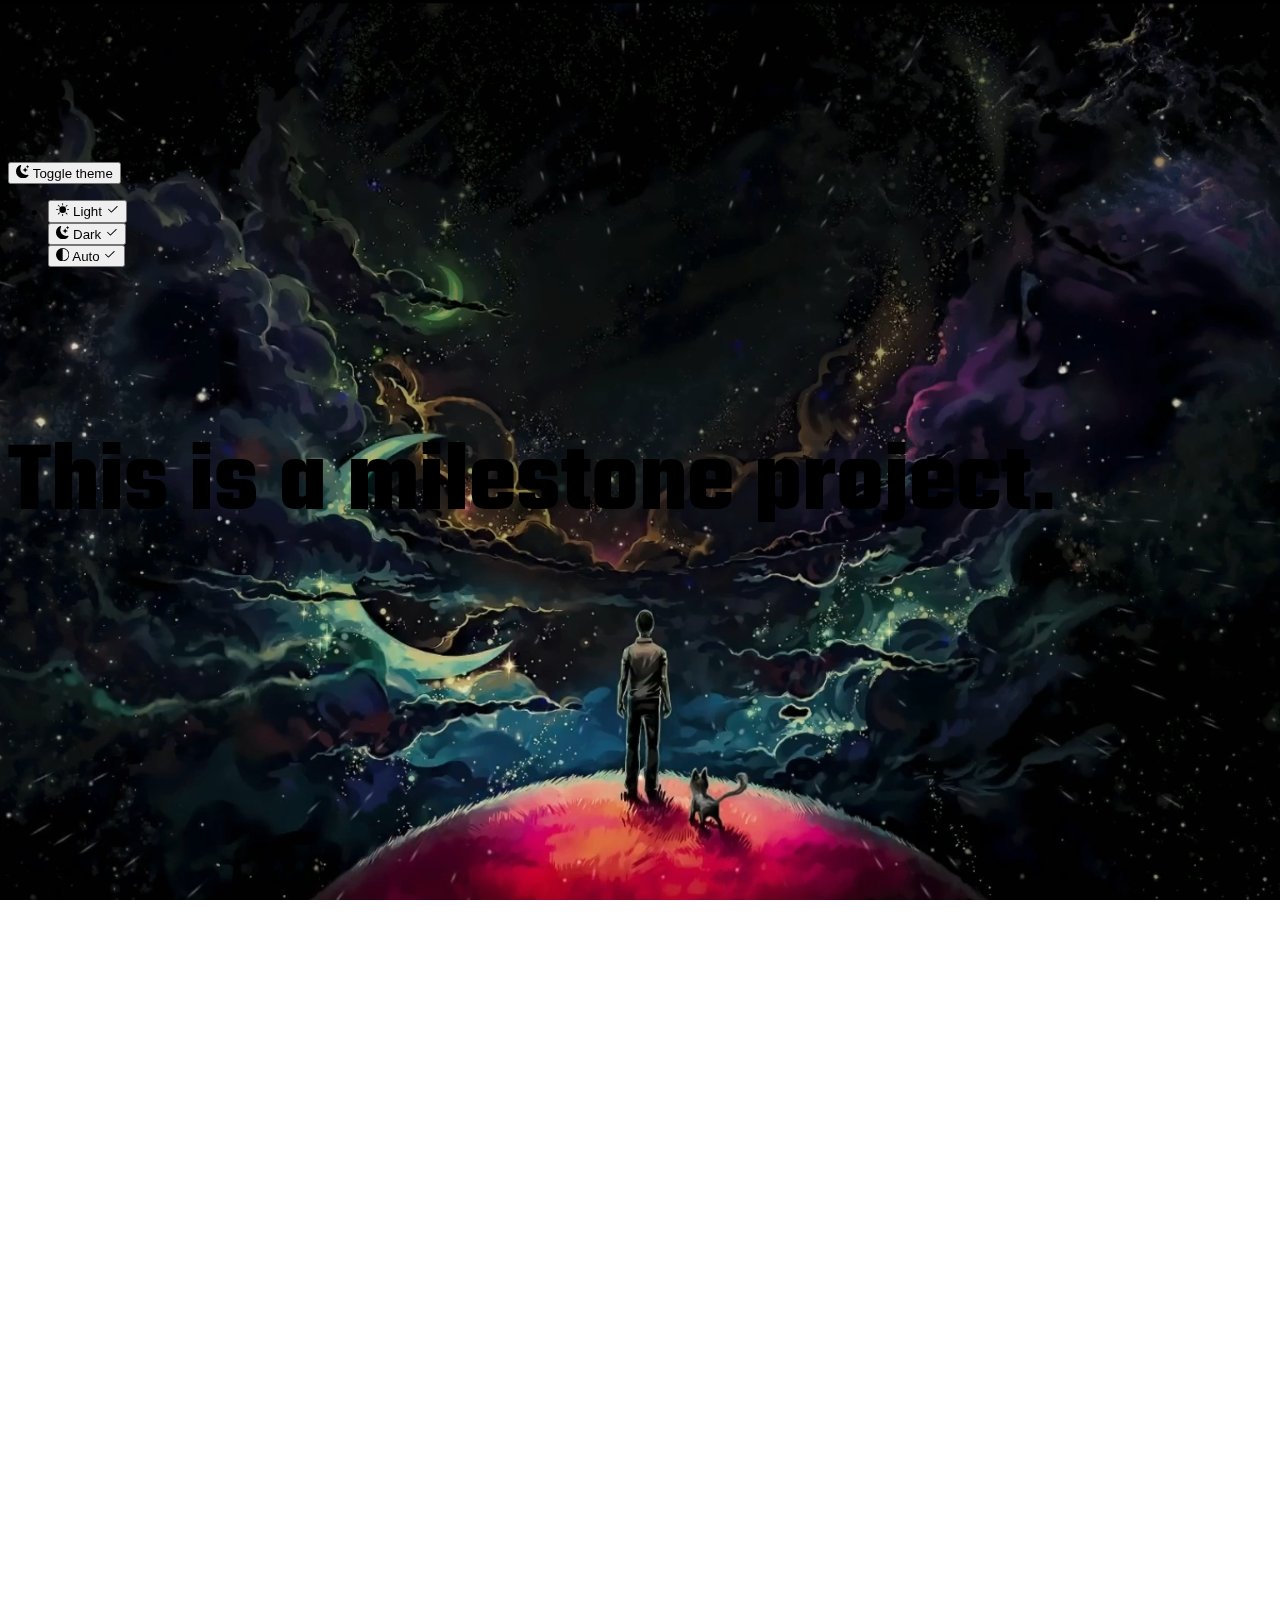
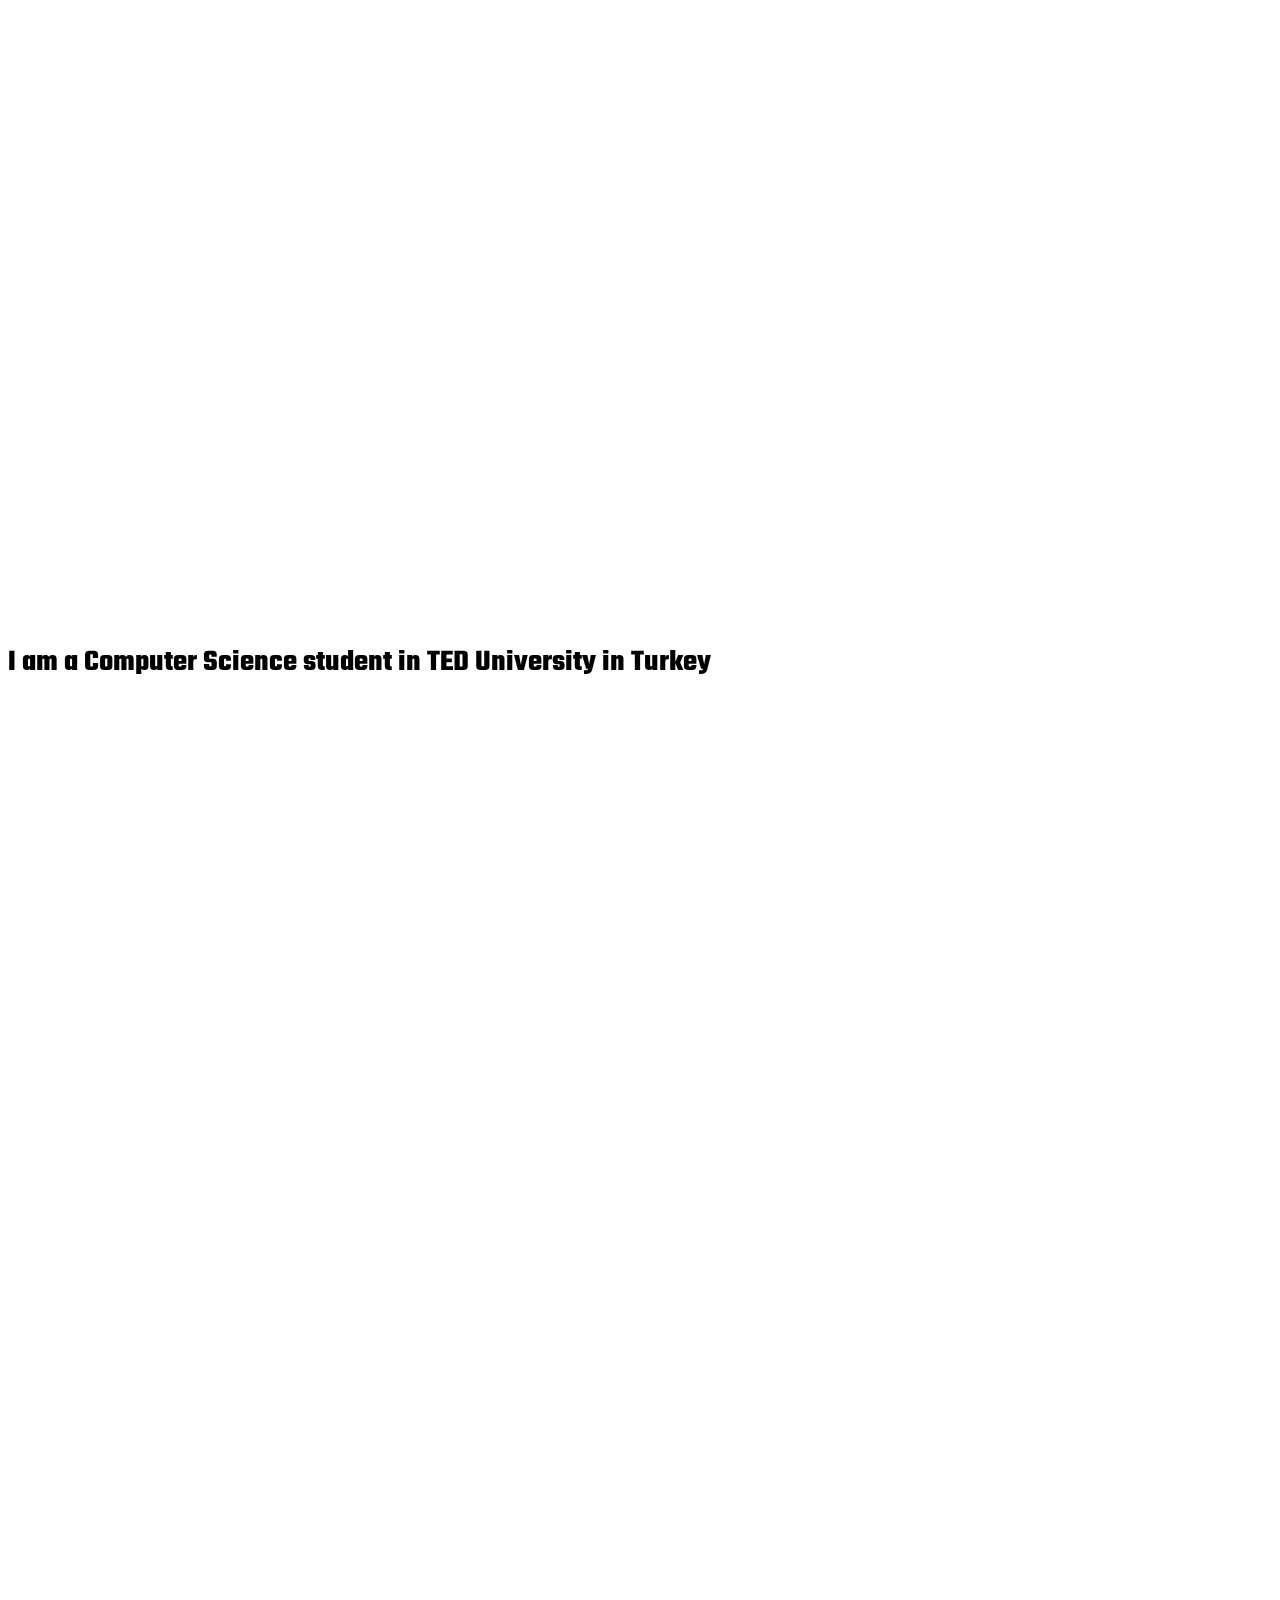
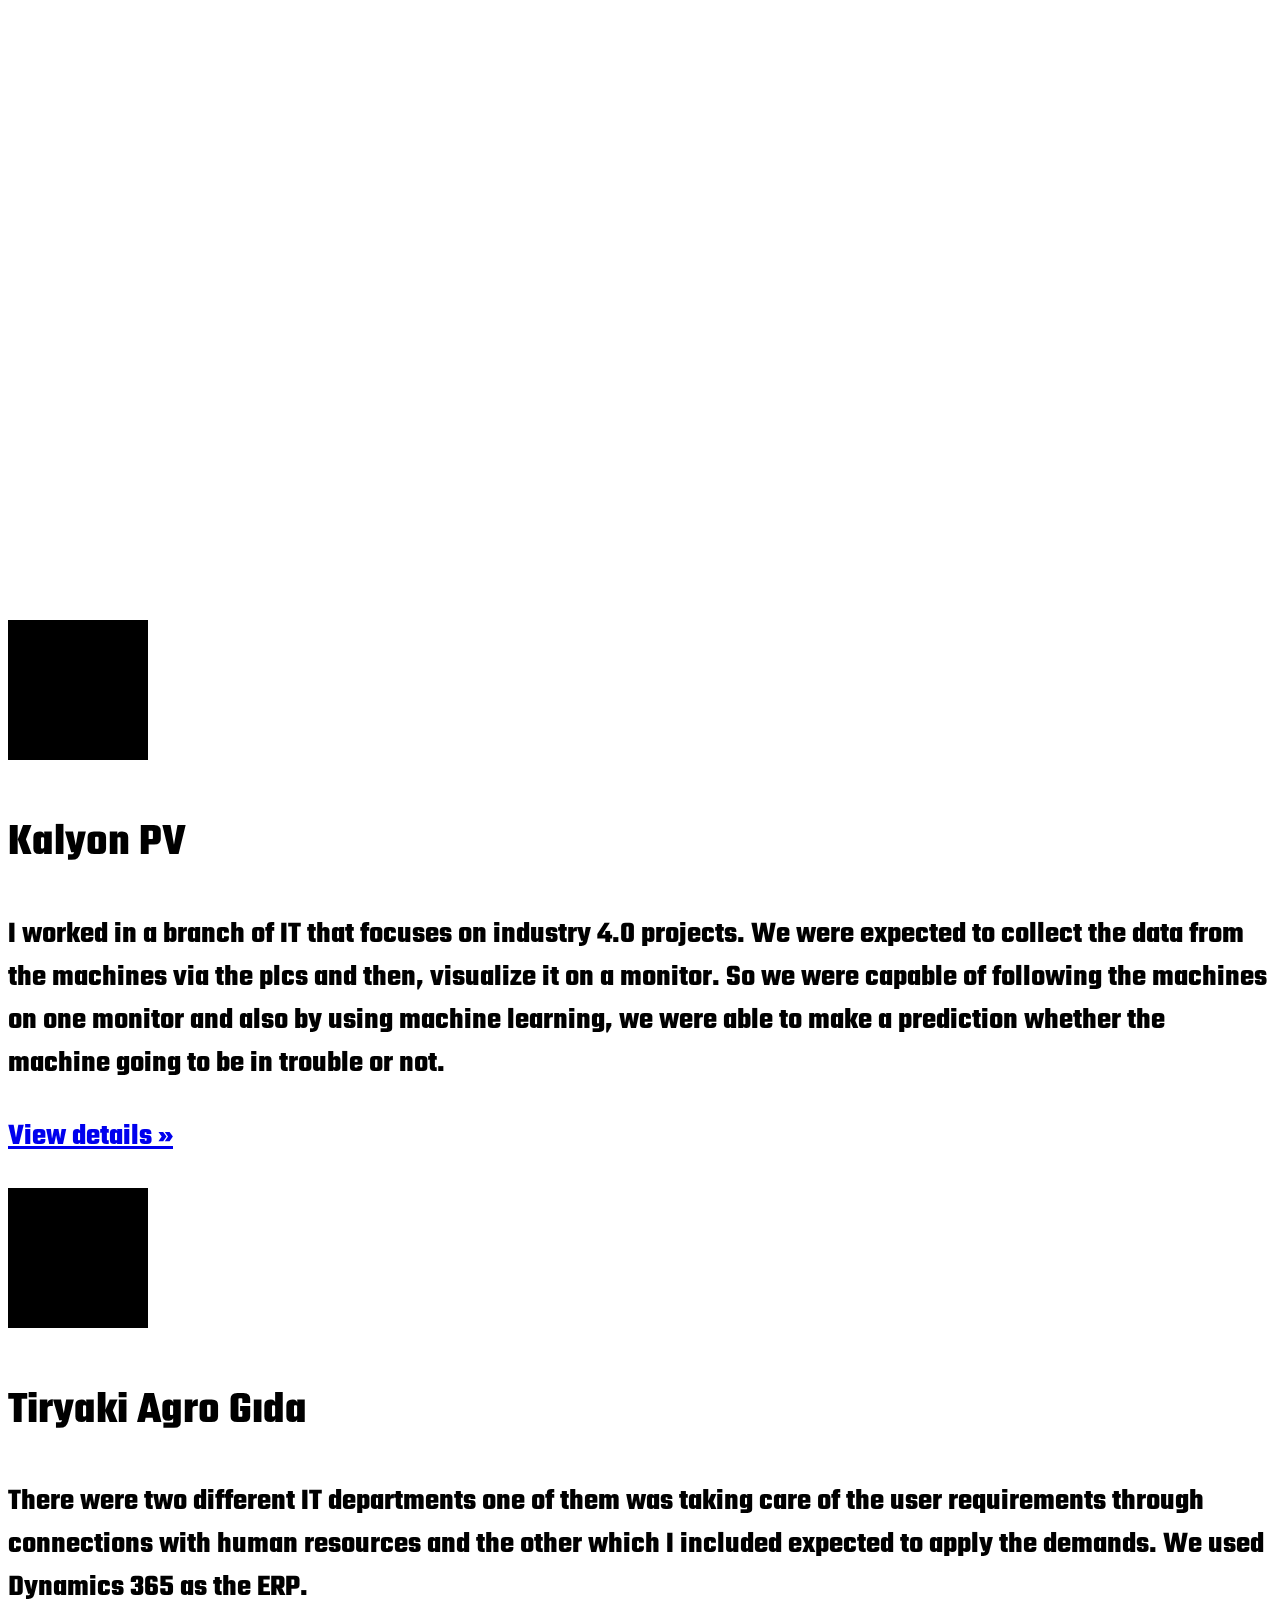
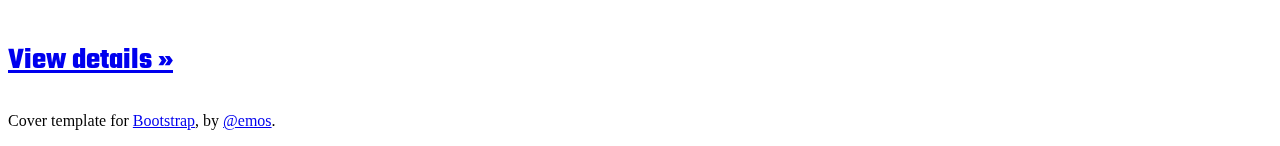
<file: index.html>
<!DOCTYPE html>
<html lang = en>

<head>
    <meta charset="UTF-8">
    <title>Emosh</title>
    <meta name="viewport" content="width=device-width, initial-scale=1">
    
    <link rel="stylesheet" href="style.css">
    <link href="https://cdn.jsdelivr.net/npm/bootstrap@5.3.2/dist/css/bootstrap.min.css" rel="stylesheet" integrity="sha384-T3c6CoIi6uLrA9TneNEoa7RxnatzjcDSCmG1MXxSR1GAsXEV/Dwwykc2MPK8M2HN" crossorigin="anonymous">
    <link rel="preconnect" href="https://fonts.googleapis.com">
    <link rel="preconnect" href="https://fonts.gstatic.com" crossorigin>
    <link href="https://fonts.googleapis.com/css2?family=Gloock&family=Indie+Flower&family=Libre+Baskerville&display=swap" rel="stylesheet">
    <link rel="preconnect" href="https://fonts.googleapis.com">
<link rel="preconnect" href="https://fonts.gstatic.com" crossorigin>
<link href="https://fonts.googleapis.com/css2?family=Indie+Flower&display=swap" rel="stylesheet">
<link rel="preconnect" href="https://fonts.googleapis.com">
<link rel="preconnect" href="https://fonts.gstatic.com" crossorigin>
<link href="https://fonts.googleapis.com/css2?family=Teko:wght@700&display=swap" rel="stylesheet">
</head>

<body class="d-flex h-100 text-center text-bg-dark">

  <video id="background-video" autoplay loop muted class="background-video">
    <source src="./emoswebasko.mp4" type="video/mp4">
    Your browser does not support the video tag.
    </video>

    <svg xmlns="http://www.w3.org/2000/svg" class="d-none">
      <symbol id="check2" viewBox="0 0 16 16">
        <path d="M13.854 3.646a.5.5 0 0 1 0 .708l-7 7a.5.5 0 0 1-.708 0l-3.5-3.5a.5.5 0 1 1 .708-.708L6.5 10.293l6.646-6.647a.5.5 0 0 1 .708 0z"></path>
      </symbol>
      <symbol id="circle-half" viewBox="0 0 16 16">
        <path d="M8 15A7 7 0 1 0 8 1v14zm0 1A8 8 0 1 1 8 0a8 8 0 0 1 0 16z"></path>
      </symbol>
      <symbol id="moon-stars-fill" viewBox="0 0 16 16">
        <path d="M6 .278a.768.768 0 0 1 .08.858 7.208 7.208 0 0 0-.878 3.46c0 4.021 3.278 7.277 7.318 7.277.527 0 1.04-.055 1.533-.16a.787.787 0 0 1 .81.316.733.733 0 0 1-.031.893A8.349 8.349 0 0 1 8.344 16C3.734 16 0 12.286 0 7.71 0 4.266 2.114 1.312 5.124.06A.752.752 0 0 1 6 .278z"></path>
        <path d="M10.794 3.148a.217.217 0 0 1 .412 0l.387 1.162c.173.518.579.924 1.097 1.097l1.162.387a.217.217 0 0 1 0 .412l-1.162.387a1.734 1.734 0 0 0-1.097 1.097l-.387 1.162a.217.217 0 0 1-.412 0l-.387-1.162A1.734 1.734 0 0 0 9.31 6.593l-1.162-.387a.217.217 0 0 1 0-.412l1.162-.387a1.734 1.734 0 0 0 1.097-1.097l.387-1.162zM13.863.099a.145.145 0 0 1 .274 0l.258.774c.115.346.386.617.732.732l.774.258a.145.145 0 0 1 0 .274l-.774.258a1.156 1.156 0 0 0-.732.732l-.258.774a.145.145 0 0 1-.274 0l-.258-.774a1.156 1.156 0 0 0-.732-.732l-.774-.258a.145.145 0 0 1 0-.274l.774-.258c.346-.115.617-.386.732-.732L13.863.1z"></path>
      </symbol>
      <symbol id="sun-fill" viewBox="0 0 16 16">
        <path d="M8 12a4 4 0 1 0 0-8 4 4 0 0 0 0 8zM8 0a.5.5 0 0 1 .5.5v2a.5.5 0 0 1-1 0v-2A.5.5 0 0 1 8 0zm0 13a.5.5 0 0 1 .5.5v2a.5.5 0 0 1-1 0v-2A.5.5 0 0 1 8 13zm8-5a.5.5 0 0 1-.5.5h-2a.5.5 0 0 1 0-1h2a.5.5 0 0 1 .5.5zM3 8a.5.5 0 0 1-.5.5h-2a.5.5 0 0 1 0-1h2A.5.5 0 0 1 3 8zm10.657-5.657a.5.5 0 0 1 0 .707l-1.414 1.415a.5.5 0 1 1-.707-.708l1.414-1.414a.5.5 0 0 1 .707 0zm-9.193 9.193a.5.5 0 0 1 0 .707L3.05 13.657a.5.5 0 0 1-.707-.707l1.414-1.414a.5.5 0 0 1 .707 0zm9.193 2.121a.5.5 0 0 1-.707 0l-1.414-1.414a.5.5 0 0 1 .707-.707l1.414 1.414a.5.5 0 0 1 0 .707zM4.464 4.465a.5.5 0 0 1-.707 0L2.343 3.05a.5.5 0 1 1 .707-.707l1.414 1.414a.5.5 0 0 1 0 .708z"></path>
      </symbol>
    </svg>

    <div class="dropdown position-fixed bottom-0 end-0 mb-3 me-3 bd-mode-toggle">
      <button class="btn btn-bd-primary py-2 dropdown-toggle d-flex align-items-center" id="bd-theme" type="button" aria-expanded="false" data-bs-toggle="dropdown" aria-label="Toggle theme (dark)">
        <svg class="bi my-1 theme-icon-active" width="1em" height="1em"><use href="#moon-stars-fill"></use></svg>
        <span class="visually-hidden" id="bd-theme-text">Toggle theme</span>
      </button>
      <ul class="dropdown-menu dropdown-menu-end shadow" aria-labelledby="bd-theme-text">
        <li>
          <button type="button" class="dropdown-item d-flex align-items-center" data-bs-theme-value="light" aria-pressed="false">
            <svg class="bi me-2 opacity-50" width="1em" height="1em"><use href="#sun-fill"></use></svg>
            Light
            <svg class="bi ms-auto d-none" width="1em" height="1em"><use href="#check2"></use></svg>
          </button>
        </li>
        <li>
          <button type="button" class="dropdown-item d-flex align-items-center active" data-bs-theme-value="dark" aria-pressed="true">
            <svg class="bi me-2 opacity-50" width="1em" height="1em"><use href="#moon-stars-fill"></use></svg>
            Dark
            <svg class="bi ms-auto d-none" width="1em" height="1em"><use href="#check2"></use></svg>
          </button>
        </li>
        <li>
          <button type="button" class="dropdown-item d-flex align-items-center" data-bs-theme-value="auto" aria-pressed="false">
            <svg class="bi me-2 opacity-50" width="1em" height="1em"><use href="#circle-half"></use></svg>
            Auto
            <svg class="bi ms-auto d-none" width="1em" height="1em"><use href="#check2"></use></svg>
          </button>
        </li>
      </ul>
    </div>

  
<div class="cover-container d-flex w-100 h-100 p-4 mx-auto flex-column">
<header class="mb-auto">
  <div>
    <h3 class="float-md-start mb-0 indie-flower-regular section">Emosh</h3>
  </div>
</header>

<main class="px-3">

<div class="d-flex align-items-center" style="height: 100vh;">

  <p class="lead_font fade-in" style="font-size: 100px;">This is a milestone project.</p>
  <br>

</div>



  <div class="d-flex justify-content-center lead_font ">
    <div class="column">
      <div class="row-md-4">
        <div class="align-items-center section" style="height: 100vh; ">
          <div class="" style="height: 100vh; ">
          <h2 class="question fade-in">Who am I?</h2>
          <p>I am a Computer Science student in TED University in Turkey</p>
        </div>
      </div>
      <div class="row-md-4">
          <h2 class="question section fade-in">What I Achieved?</h2>
          <div class="row">
            <div class="col-lg-6">
              <svg class="bd-placeholder-img rounded-circle section" width="140" height="140" xmlns="http://www.w3.org/2000/svg" role="img" aria-label="Placeholder" preserveAspectRatio="xMidYMid slice" focusable="false"><title>Placeholder</title><rect width="100%" height="100%" fill="var(--bs-secondary-color)"></rect></svg>
              <h2 class="fw-normal">Kalyon PV</h2>
              <p>I worked in a branch of IT that focuses on industry 4.0 projects. We were expected to collect the data from the machines via the plcs and then, visualize it on a monitor. So we were capable of following the machines on one monitor and also by using machine learning, we were able to make a prediction whether the machine going to be in trouble or not.</p>
              <p><a class="btn btn-secondary" href="#">View details »</a></p>
            </div>
            <div class="col-lg-6">
              <svg class="bd-placeholder-img rounded-circle section" width="140" height="140" xmlns="http://www.w3.org/2000/svg" role="img" aria-label="Placeholder" preserveAspectRatio="xMidYMid slice" focusable="false"><title>Placeholder</title><rect width="100%" height="100%" fill="var(--bs-secondary-color)"></rect></svg>
              <h2 class="fw-normal">Tiryaki Agro Gıda</h2>
              <p>There were two different IT departments one of them was taking care of the user requirements through connections with human resources and the other which I included expected to apply the demands. We used Dynamics 365 as the ERP.</p>
              <p><a class="btn btn-secondary" href="#">View details »</a></p>
            


          </div>
      </div>
      
    </div>
  </div>






</main>

<footer class="mt-auto text-white-50">
  <p>Cover template for <a href="https://getbootstrap.com/" class="text-white">Bootstrap</a>, by <a href="https://twitter.com/EmirhanNn53" class="text-white">@emos</a>.</p>
</footer>
</div>

<script src="script.js"></script>

</body>
</html>
</file>
<file: style.css>
html {
  scroll-behavior: smooth;
}


@media (max-width: 768px) {
  .section h2 {
    font-size: 1.5rem; 
  }

  .section p {
    font-size: 1rem;
  }

  .d-flex {
    flex-direction: column;
  }

  .column {
    width: 100%;
  }

  .lead_font {
    font-size: 1rem;
  }
}


@keyframes fadeIn {
  from {
      opacity: 0;
      transform: translateY(20px); /* Hafif aşağıdan başlayarak */
  }
  to {
      opacity: 1;
      transform: translateY(0); /* Normal konumuna */
  }
}

.fade-in {
  opacity: 0;
  transform: translateY(20px); /* Başlangıç pozisyonu */
  transition: opacity 1s ease-out, transform 1s ease-out;
}

.fade-in.active {
  opacity: 1;
  transform: translateY(0); /* Normal konumuna gelir */
}




.indie-flower-regular {
    font-family: "Indie Flower", cursive;
    font-weight: 400;
    font-style: normal;
  }
  
  

.lead_font{
  font-family: "Teko", sans-serif;
  font-optical-sizing: auto;
  font-weight: 700;
  font-style: normal;
  font-size: 30px;
}
  
.question
{
color: #b5ac6c;
font-size: 300px;
}

  .background-video {
    position: fixed;
    top: 0;
    left: 0;
    width: 100%;
    height: 100%;
    object-fit: cover;
    z-index: -1; 
}

.no-padding-container {
  padding-right: 0;
  padding-left: 0;
}

.cv_header
{
  font-size: 35px;
}
</file>
